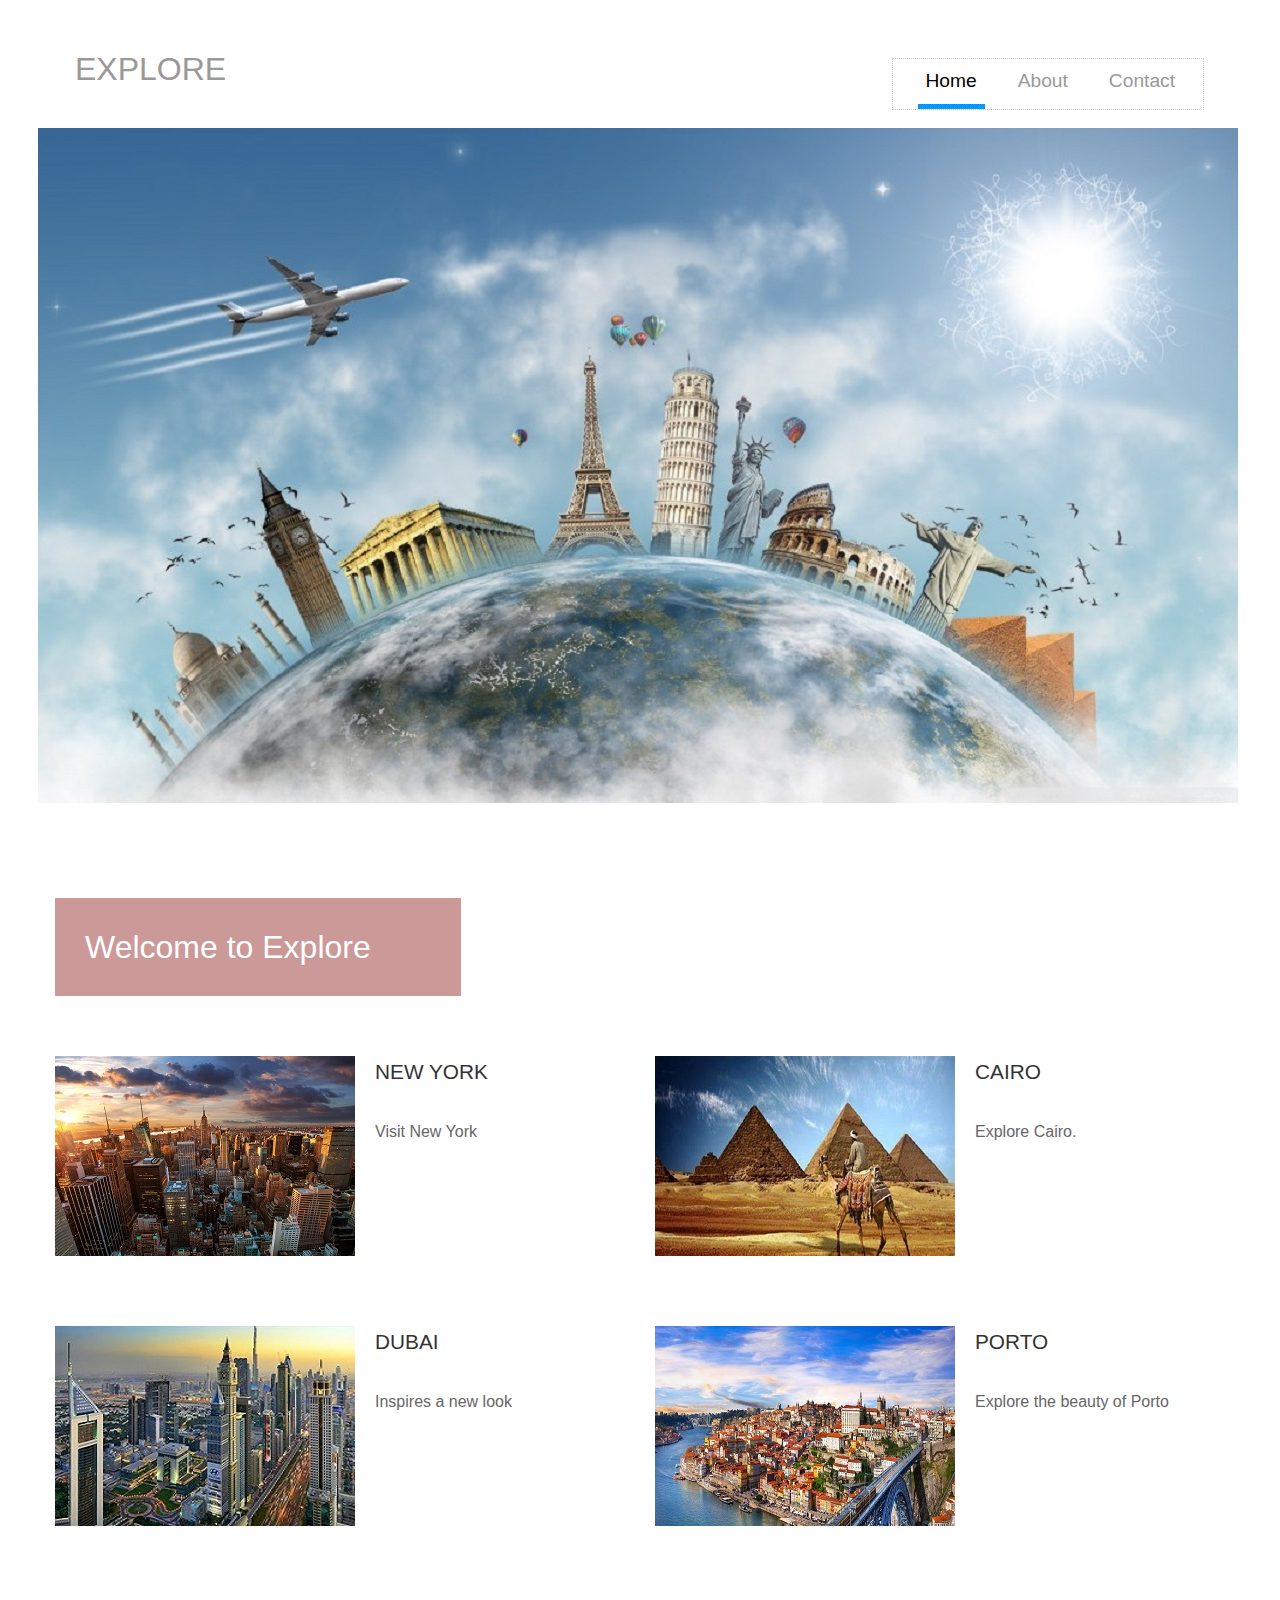
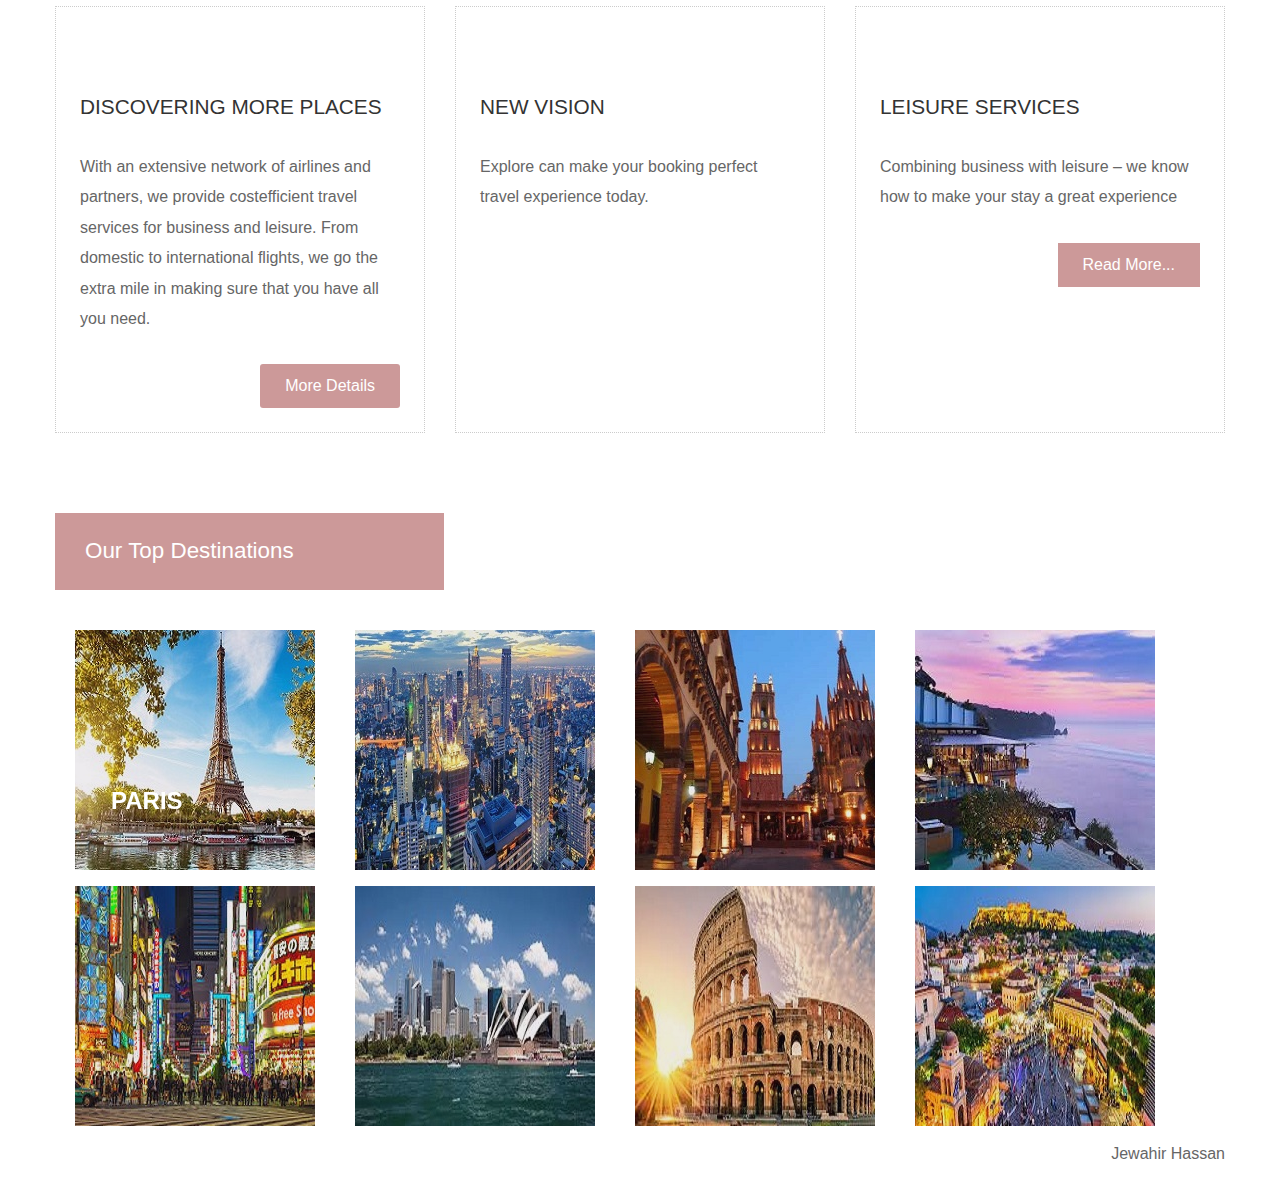
<file: index.html>
<!DOCTYPE html>
<html lang="en">
<head>
    <meta charset="UTF-8">
    <meta name="viewport" content="width=device-width, initial-scale=1.0">
    <meta http-equiv="X-UA-Compatible" content="ie=edge">
    
    <title>My Webpage</title>
    
    <link href="https://fonts.googleapis.com/css?family=Open+Sans:400,800" rel="stylesheet" />  
      
	<link rel="stylesheet"  href="style2.css">
	<link href="css/style.css" rel="stylesheet" />
    <link rel="stylesheet" href="https://stackpath.bootstrapcdn.com/bootstrap/4.4.1/css/bootstrap.min.css">
</head>
<body>
    <!-- Page Header -->
    <div class="container-fluid">
        <div class="tm-site-header">
            <div class="row">
                <div class="col-12 tm-site-header-col">
                    <div class="tm-site-header-left">
                        <i class="far fa-2x fa-eye tm-site-icon"></i>
                        <h1 class="tm-site-name">EXPLORE</h1>
                    </div>
                    <div class="tm-site-header-right tm-menu-container-outer">
                        
                        <!--Navbar-->
                        <nav class="navbar navbar-expand-lg">
                        
                          <!-- Collapse button -->
                          <button class="navbar-toggler toggler-example" type="button" data-toggle="collapse" data-target="#navbarSupportedContent1"
                            aria-controls="navbarSupportedContent1" aria-expanded="false" aria-label="Toggle navigation"><span class="dark-blue-text"><i
                                class="fas fa-bars fa-1x"></i></span></button>
                        
                          <!-- Collapsible content -->
                          <div class="collapse navbar-collapse tm-nav" id="navbarSupportedContent1">
                        
                            <!-- Links -->
                            <ul class="navbar-nav mr-auto">
                              <li class="nav-item active">
                                <a class="nav-link tm-nav-link" href="#">Home <span class="sr-only">(current)</span></a>
                              </li>
                              <li class="nav-item">
                                <a class="nav-link tm-nav-link" href="about.html">About</a>
                              </li>
                              
                              <li class="nav-item">
                                <a class="nav-link tm-nav-link" href="contact.html">Contact</a>
                              </li>
                            </ul>
                            <!-- Links -->
                        
                          </div>
                          <!-- Collapsible content -->
                        
                        </nav>
                        <!--/.Navbar-->
                    </div>
                </div>
            </div>
        </div>
        
        <div class="row">
            <div class="col-12">
                <div class="tm-main-bg"></div>        
            </div>
        </div>
        
        <!-- Main -->
        <main>
            <!-- Welcome section -->
            <section class="tm-welcome">
                <div class="row">
                    <div class="col-12">
                        <h2 class="tm-section-header tm-header-floating">Welcome to Explore</h2>         
                    </div>
                </div>
                
                <div class="row tm-welcome-row">
                    <article class="col-lg-6 tm-media">
                        <img src="img/9.jpg" alt="Welcome image" class="img-fluid tm-media-img" />
                        <div class="tm-media-body">
                            <a href="#" class="tm-article-link"><h3 class="tm-article-title text-uppercase">New York</h3></a>
                            <p>Visit New York</p>
                        </div>
                    </article>
                    <article class="col-lg-6 tm-media">
                        <img src="img/ii7.jpg" alt="Welcome image" class="img-fluid tm-media-img" />
                        <div class="tm-media-body">
                            <a href="#" class="tm-article-link"><h3 class="tm-article-title text-uppercase">Cairo</h3></a>
                            <p>Explore Cairo.</p>
                        </div>
                    </article>
                    <article class="col-lg-6 tm-media">
                        <img src="img/oo.jpg" alt="Welcome image" class="img-fluid tm-media-img" />
                        <div class="tm-media-body">
                            <a href="#" class="tm-article-link"><h3 class="tm-article-title text-uppercase">Dubai</h3></a>
                            <p>Inspires a new look <span class="tm-hover-color"> </span></p>
                        </div>
                    </article>
                    <article class="col-lg-6 tm-media">
                        <img src="img/Po.jpg" alt="Welcome image" class="img-fluid tm-media-img" />
                        <div class="tm-media-body">
                            <a href="#" class="tm-article-link"><h3 class="tm-article-title text-uppercase">Porto</h3></a>
                            <p>Explore the beauty of Porto</p>
                        </div>
                    </article>
                </div>
                
                <div class="row tm-welcome-row-2">
                    <div class="col-lg-4 tm-dotted-box-container">
                        <article class="tm-dotted-box">
                            <i class="fas fa-3x fa-binoculars tm-article-icon"></i>
                            <h3 class="tm-article-title">Discovering more places</h3>
                            <p class="tm-article-text">With an extensive network of airlines and partners, we provide costefficient travel services for business and leisure. From domestic to international flights, we go the extra mile in making sure that you have all you need. </p>
                            <a class="tm-btn tm-btn-rounded tm-article-link" href="#">More Details</a>
                        </article>    
                    </div>
                    <div class="col-lg-4 tm-dotted-box-container">
                        <article class="tm-dotted-box">
                            <i class="fas fa-3x fa-microscope tm-article-icon"></i>
                            <h3 class="tm-article-title">New Vision</h3>
                            <p class="tm-article-text">Explore can make your booking  perfect travel experience today.</p>
                        </article>    
                    </div>
                    <div class="col-lg-4 tm-dotted-box-container">
                        <article class="tm-dotted-box">
                            <i class="fas fa-3x fa-glasses tm-article-icon"></i>
                            <h3 class="tm-article-title">Leisure Services</h3>
                            <p class="tm-article-text">Combining business with leisure – we know how to make your stay a great experience</p>
                            <a class="tm-btn tm-article-link" href="#">Read More...</a>
                        </article>
                    </div>
                </div>
            </section>
            
            <!-- Featured -->
            <section class="tm-featured">
                <div class="row">
                    <div class="col-12">
                        <h2 class="tm-section-header tm-section-header-small">Our Top Destinations</h2>        
                    </div>
                </div>
                
                <!-- Carousel -->
                <div class="grid tm-carousel">
                    <figure class="effect-honey">
                        <img src="img/pp.jpg" alt="Featured Item">
                        <figcaption>
                            <h4><span>Paris</span>  </h4>
                        </figcaption>
                    </figure>
                    <figure class="effect-honey">
                        <img src="img/bang.jpg" alt="Featured Item">
                        <figcaption>
                            <h4><i><span>Bangkok</span>  </i></h4>
                        </figcaption>
                    </figure>
                    <figure class="effect-honey">
                        <img src="img/ii4.jpg" alt="Featured Item">
                        <figcaption>
                            <h4><i><span>Mexico </span> </i></h4>
                        </figcaption>
                    </figure>
                    <figure class="effect-honey">
                        <img src="img/bali.jpg" alt="Featured Item">
                        <figcaption>
                            <h4><i><span>Bali</span> </i></h4>
                        </figcaption>
                    </figure>
                    <figure class="effect-honey">
                        <img src="img/toky.jpg" alt="Featured Item">
                        <figcaption>
                            <h4><i><span>Tokyo</span>  </i></h4>
                        </figcaption>
                    </figure>
                    <figure class="effect-honey">
                        <img src="img/sydn.jpg" alt="Featured Item">
                        <figcaption>
                            <h4><i><span>Sydney</span>  </i></h4>
                        </figcaption>
                    </figure>
                    <figure class="effect-honey">
                        <img src="img/rom.jpg" alt="Featured Item">
                        <figcaption>
                            <h4><i><span>Roma</span>  </i></h4>
                        </figcaption>
                    </figure>
                    <figure class="effect-honey">
                        <img src="img/ath.jpg" alt="Featured Item">
                        <figcaption>
                            <h4><i><span>Athens</span> </i></h4>
                        </figcaption>
                    </figure>
                </div>
            </section>
            
            <footer>
                Jewahir Hassan 
            </footer>
            
        </main>
    </div>
    
</body>
</html>
</file>
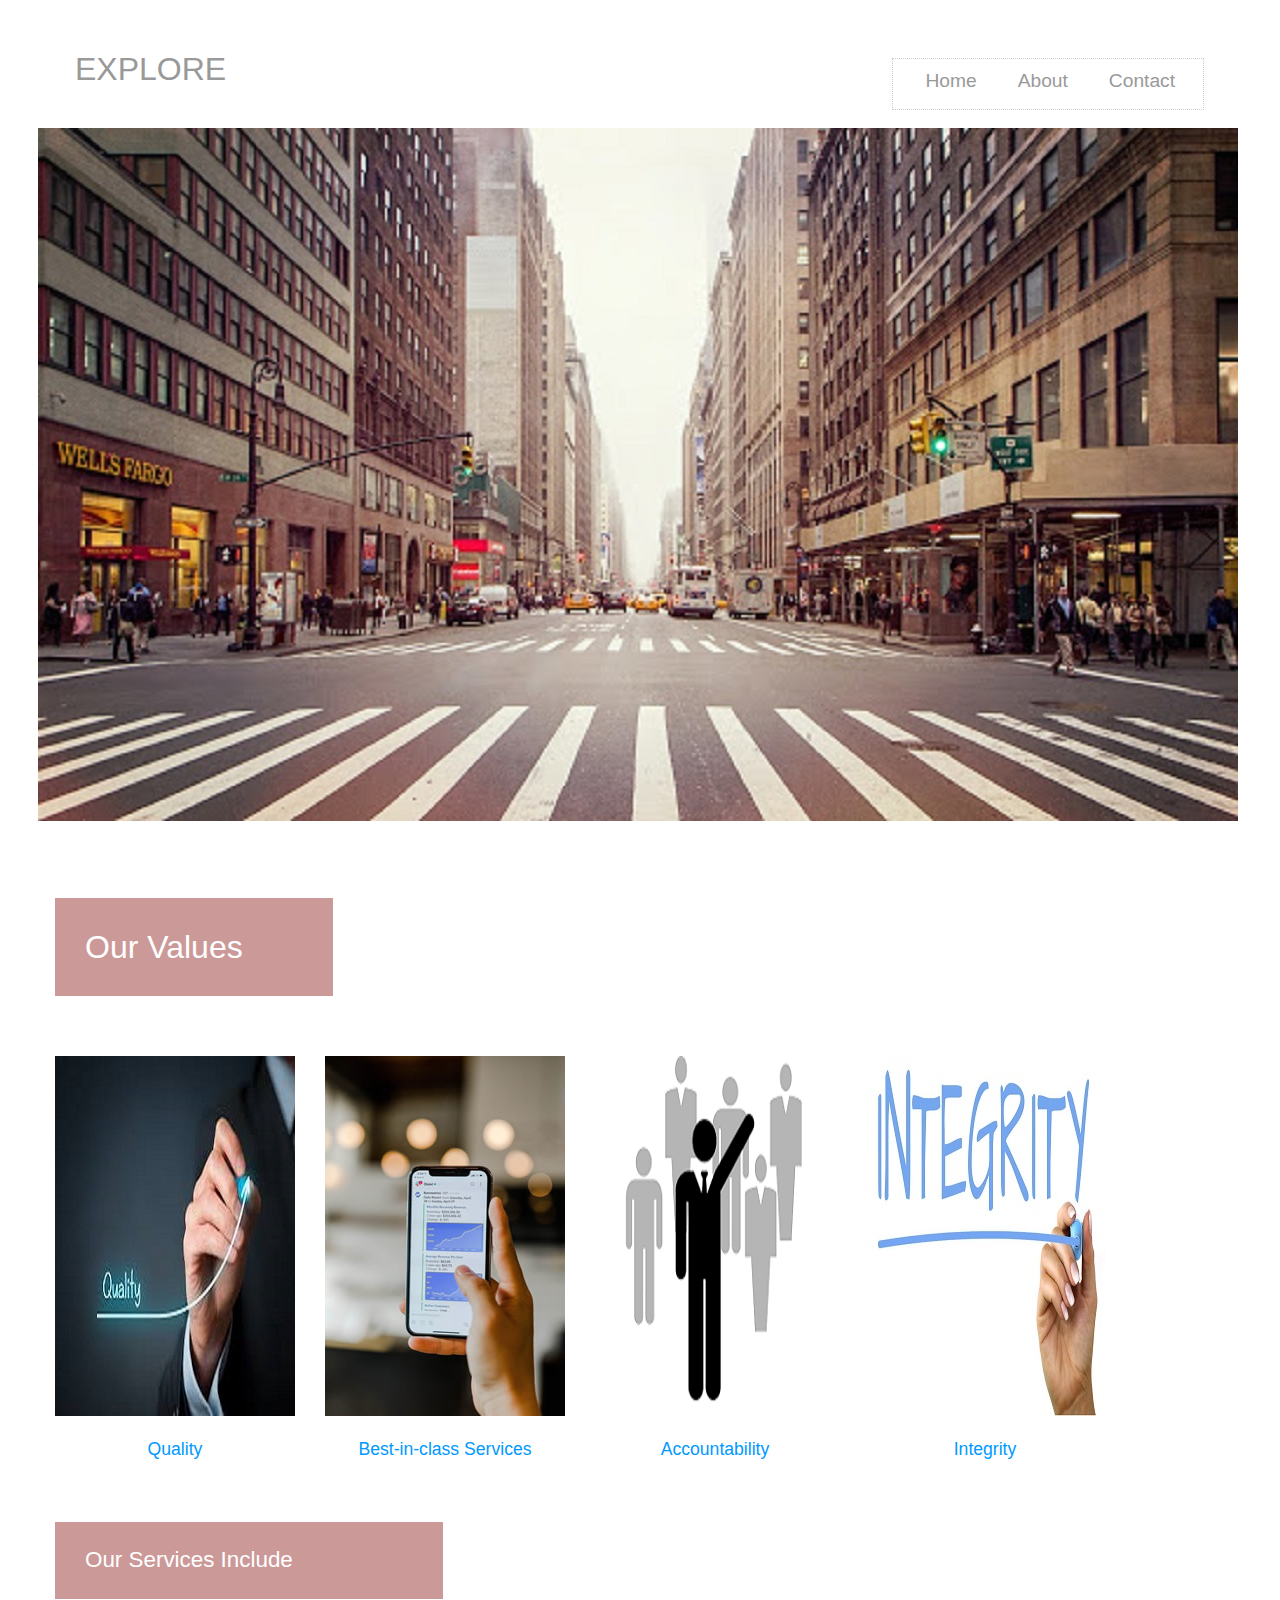
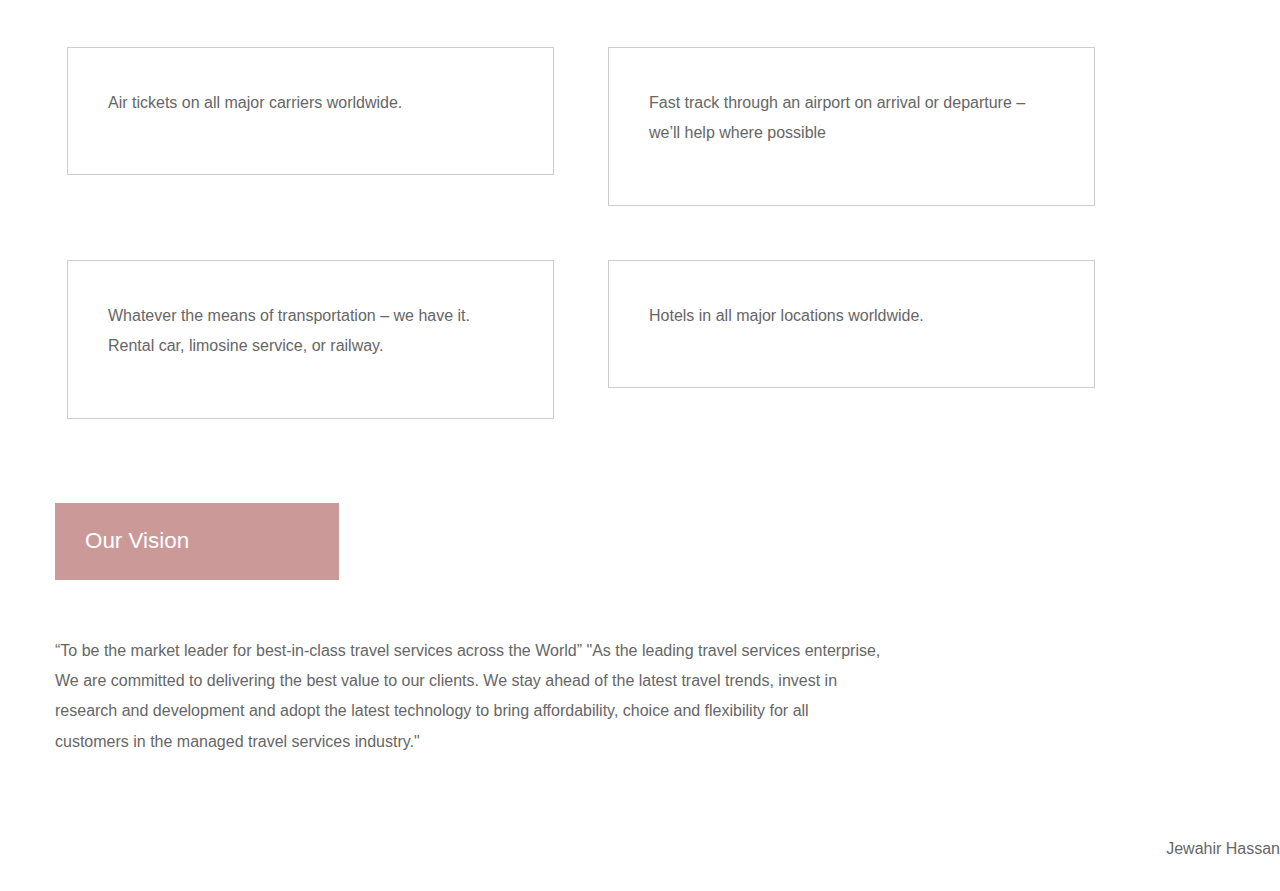
<file: about.html>
<!DOCTYPE html>
<html lang="en">
<head>
    <meta charset="UTF-8">
    <meta name="viewport" content="width=device-width, initial-scale=1.0">
    <meta http-equiv="X-UA-Compatible" content="ie=edge">
    
    <title>My Webpage</title>
    
    <link href="https://fonts.googleapis.com/css?family=Open+Sans:400,800" rel="stylesheet" /> 
 
	<link href="css/style.css" rel="stylesheet" />
    <link rel="stylesheet" href="https://stackpath.bootstrapcdn.com/bootstrap/4.4.1/css/bootstrap.min.css">
</head>
<body>
    <!-- Page Header -->
    <div class="container-fluid">
        <div class="tm-site-header">
            <div class="row">
                <div class="col-12 tm-site-header-col">
                    <div class="tm-site-header-left">
                        <i class="far fa-2x fa-eye tm-site-icon"></i>
                        <h1 class="tm-site-name">EXPLORE</h1>
                    </div>
                    <div class="tm-site-header-right tm-menu-container-outer">
                        
                        <!--Navbar-->
                        <nav class="navbar navbar-expand-lg">
                        
                          <!-- Collapse button -->
                          <button class="navbar-toggler toggler-example" type="button" data-toggle="collapse" data-target="#navbarSupportedContent1"
                            aria-controls="navbarSupportedContent1" aria-expanded="false" aria-label="Toggle navigation"><span class="dark-blue-text"><i
                                class="fas fa-bars fa-1x"></i></span></button>
                        
                          <!-- Collapsible content -->
                          <div class="collapse navbar-collapse tm-nav" id="navbarSupportedContent1">
                        
                            <!-- Links -->
                            <ul class="navbar-nav mr-auto">
                              <li class="nav-item">
                                <a class="nav-link tm-nav-link" href="index.html">Home <span class="sr-only">(current)</span></a>
                              </li>
                              <li class="nav-item">
                                <a class="nav-link tm-nav-link" href="about.html">About</a>
                              </li>
                              
                              <li class="nav-item">
                                <a class="nav-link tm-nav-link" href="contact.html">Contact</a>
                              </li>
                            </ul>
                            
                        
                          </div>
                          
                        
                        </nav>
                        
                    </div>
                </div>
            </div>
        </div>
        
        <div class="row">
            <div class="col-12">
                <div class="tm-main-bg tm-about-bg"></div>        
            </div>
        </div>
        
        <!-- Main -->
        <main>
            <!-- Welcome section -->
            <section class="tm-welcome">
                <div class="row">
                    <div class="col-12">
                        <h2 class="tm-section-header tm-header-floating">Our Values</h2>         
                    </div>
                </div>
                
                <div class="row tm-welcome-row tm-services">
                    <div class="col-md-3 col-sm-6">
                        <figure class="tm-services-img">
                            <img src="img/jj.jpg" alt="Image" class="img-fluid">        
                            <figcaption class="tm-service-description">Quality</figcaption>
                        </figure>
                    </div>
                    <div class="col-md-3 col-sm-6">
                        <figure class="tm-services-img">
                            <img src="img/services-2.jpg" alt="Image" class="img-fluid">        
                            <figcaption class="tm-service-description">Best-in-class Services</figcaption>
                        </figure>
                    </div>
                    <div class="col-md-3 col-sm-6">
                        <figure class="tm-services-img">
                            <img src="img/444.png" alt="Image" class="img-fluid">    
                            <figcaption class="tm-service-description">Accountability</figcaption>
                        </figure>
                    </div>
                    <div class="col-md-3 col-sm-6">
                        <figure class="tm-services-img">
                            <img src="img/888.jpg" alt="Image" class="img-fluid">    
                            <figcaption class="tm-service-description">Integrity</figcaption>
                        </figure>
                    </div>
                </div>
                
                <div class="row">
                    <div class="col-12">
                        <h2 class="tm-section-header tm-section-header-small mb-5">Our Services Include</h2>        
                    </div>
                </div>
                <div class="row tm-approach-row">
                    <div class="col-md-6">
                        <div class="tm-approach-box">
                            <div class="tm-media tm-media-2 tm-media-v-center tm-solid-border">
                                
                                <div>
                                    <p> Air tickets on all major carriers worldwide.</p>
                                </div>
                            </div>        
                        </div>
                    </div>
                    <div class="col-md-6">
                        <div class="tm-approach-box">
                            <div class="tm-media tm-media-2 tm-media-v-center tm-solid-border">
                                
                                <div>
                                    <p>Fast track through an airport on arrival or departure – we’ll help where possible</p>
                                </div>
                            </div>        
                        </div>
                    </div>
                    <div class="col-md-6">
                        <div class="tm-approach-box">
                            <div class="tm-media tm-media-2 tm-media-v-center tm-solid-border">
                                
                                <div>
                                    <p>Whatever the means of transportation – we have it. Rental car, limosine service, or railway.</p>
                                </div>
                            </div>         
                        </div>
                    </div>
                    <div class="col-md-6">
                        <div class="tm-approach-box">
                            <div class="tm-media tm-media-2 tm-media-v-center tm-solid-border">
                                
                                <div>
                                    <p>Hotels in all major locations worldwide.</p>
                                </div>
                            </div>    
                        </div>
                    </div>
                </div>
            </section>
            
            <!-- Featured -->
            <section class="tm-featured">
                <div class="row">
                    <div class="col-12">
                        <h2 class="tm-section-header tm-section-header-small mb-3">Our Vision</h2>        
                    </div>
                </div>
                
                
                    
                    <p class="tm-partner-text">“To be the market leader for best-in-class travel services across the World”

"As the leading travel services enterprise, We are committed to delivering the best value to our clients. We stay ahead of the latest travel trends, invest in research and development and adopt the latest technology to bring affordability, choice and flexibility for all customers in the managed travel services industry."</p>
                    
                </div>
            </section>
            
            <footer>
                Jewahir Hassan
            </footer>
            
        
    </div>
    
</body>
</html>
</file>
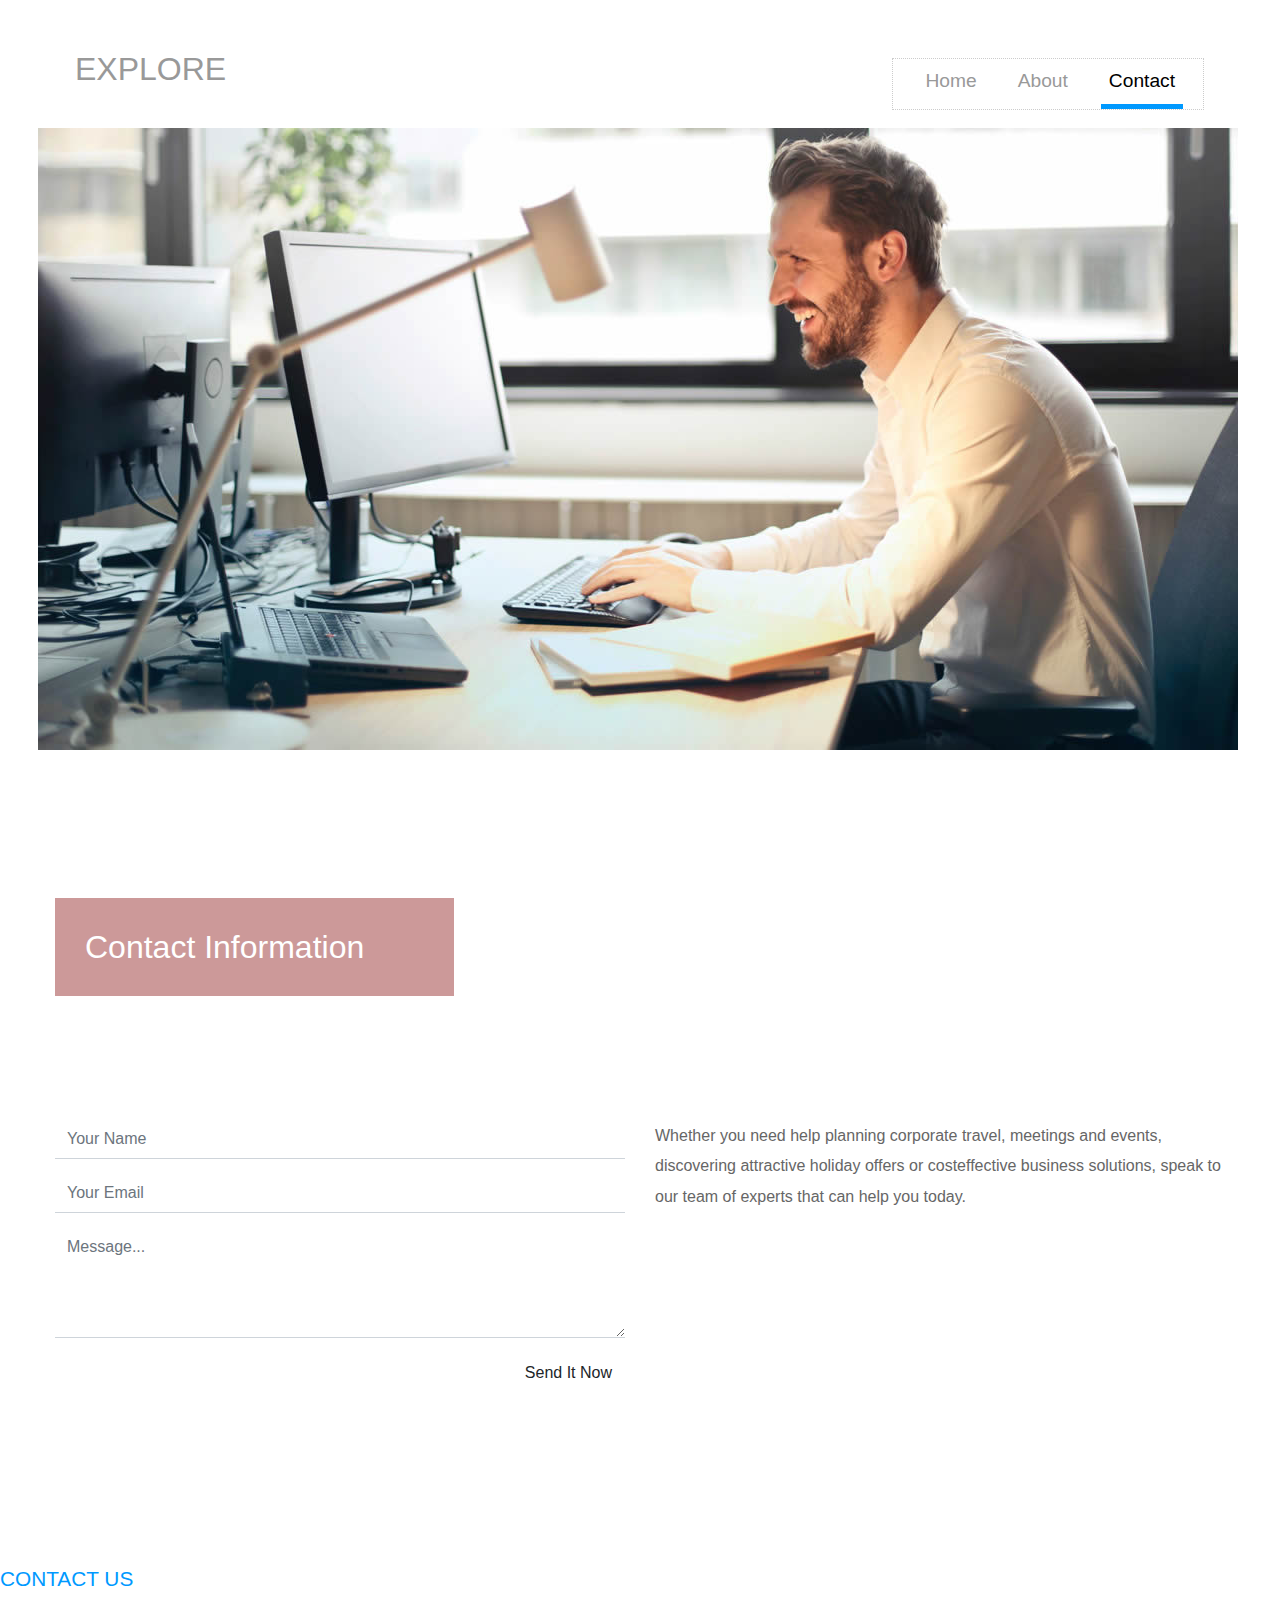
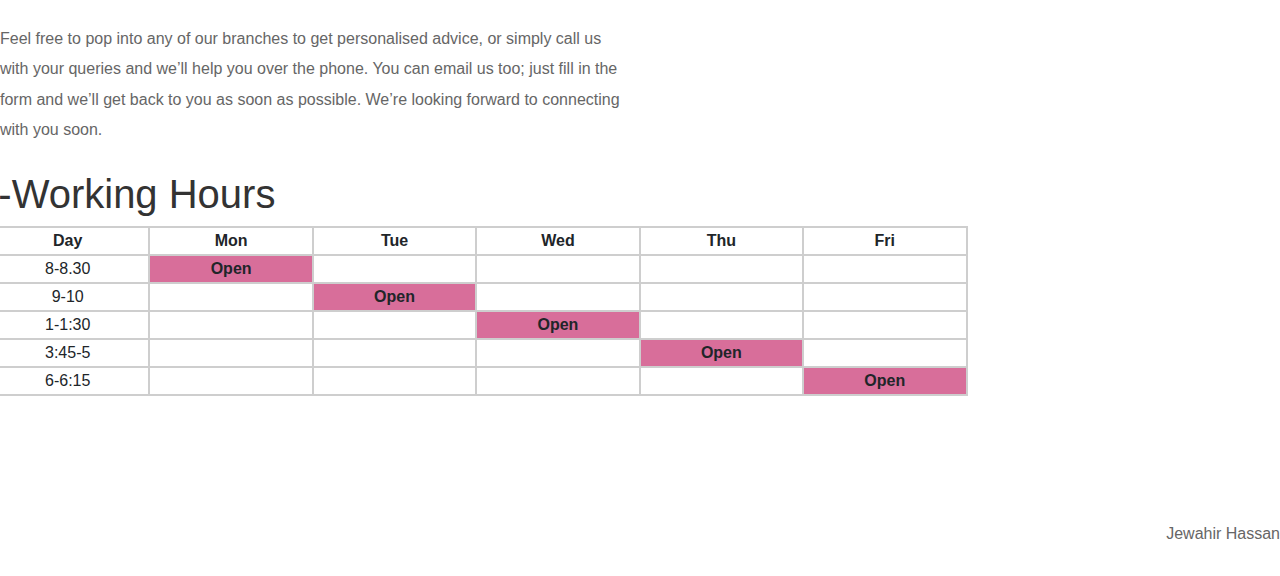
<file: contact.html>
<!DOCTYPE html>
<html lang="en">
<head>
    <meta charset="UTF-8">
    <meta name="viewport" content="width=device-width, initial-scale=1.0">
    <meta http-equiv="X-UA-Compatible" content="ie=edge">
    
    <title>My Webpage</title>
    
    <link href="https://fonts.googleapis.com/css?family=Open+Sans:400,800" rel="stylesheet" /> 
    <link rel="stylesheet" type="text/css" href="style2.css">
	  <link href="css/style.css" rel="stylesheet" />
    <link rel="stylesheet" href="https://stackpath.bootstrapcdn.com/bootstrap/4.4.1/css/bootstrap.min.css">

</head>
<body>
    <!-- Page Header -->
    <div class="container-fluid">
        <div class="tm-site-header">
            <div class="row">
                <div class="col-12 tm-site-header-col">
                    <div class="tm-site-header-left">
                        <i class="far fa-2x fa-eye tm-site-icon"></i>
                        <h1 class="tm-site-name">Explore</h1>
                    </div>
                    <div class="tm-site-header-right tm-menu-container-outer">
                        
                        <!--Navbar-->
                        <nav class="navbar navbar-expand-lg">
                        
                          <!-- Collapse button -->
                          <button class="navbar-toggler toggler-example" type="button" data-toggle="collapse" data-target="#navbarSupportedContent1"
                            aria-controls="navbarSupportedContent1" aria-expanded="false" aria-label="Toggle navigation"><span class="dark-blue-text"><i
                                class="fas fa-bars fa-1x"></i></span></button>
                        
                          <!-- Collapsible content -->
                          <div class="collapse navbar-collapse tm-nav" id="navbarSupportedContent1">
                        
                            <!-- Links -->
                            <ul class="navbar-nav mr-auto">
                              <li class="nav-item">
                                <a class="nav-link tm-nav-link" href="index.html">Home <span class="sr-only">(current)</span></a>
                              </li>
                              <li class="nav-item">
                                <a class="nav-link tm-nav-link" href="about.html">About</a>
                              </li>
                              
                              <li class="nav-item active">
                                <a class="nav-link tm-nav-link" href="#">Contact</a>
                              </li>
                            </ul>
                            <!-- Links -->
                        
                          </div>
                          <!-- Collapsible content -->
                        
                        </nav>
                        <!--/.Navbar-->
                    </div>
                </div>
            </div>
        </div>
        
        <div class="row">
            <div class="col-12">
                <div class="tm-main-bg tm-contact-bg"></div>        
            </div>
        </div>
        
        <!-- Main -->
        <main>
            <!-- Welcome section -->
            <section class="tm-welcome">
                <div class="row">
                    <div class="col-12">
                        <h2 class="tm-section-header tm-header-floating">Contact Information</h2>         
                    </div>
                </div>
                
                <div class="row tm-welcome-row">
                    <div class="col-lg-6 mb-5 tm-contact-box">
                      <div class="tm-contact-form-wrap">
                        <form id="contact-form" action="" method="post" class="tm-contact-form">
                            <div class="form-group">
                              <input type="text" id="contact_name" name="contact_name" class="form-control rounded-0 border-top-0 border-right-0 border-left-0" placeholder="Your Name" required="" />
                            </div>
                            <div class="form-group">
                              <input type="email" id="contact_email" name="contact_email" class="form-control rounded-0 border-top-0 border-right-0 border-left-0" placeholder="Your Email" required="" />
                            </div>
                    
                            <div class="form-group">
                              <textarea rows="4" id="contact_message" name="contact_message" class="form-control rounded-0 border-top-0 border-right-0 border-left-0" placeholder="Message..." required=""></textarea>
                            </div>
                    
                            <div class="form-group mb-0">
                              <button type="submit" class="btn rounded-0 d-block ml-auto tm-btn-primary">
                                Send It Now
                              </button>
                            </div>
                          </form>
                      </div>                    
                    </div>
                    <div class="col-lg-6 mb-5 tm-contact-box">
                      <div class="tm-double-border-1 tm-border-gray">
                        <div class="tm-double-border-2 tm-border-gray tm-box-pad">
                            <p class="mb-4">
                               Whether you need help planning corporate travel, meetings and events, discovering attractive holiday offers or costeffective business solutions, speak to our team of experts that can help you today.
                            </p>
                            
                        </div>                    
                      </div>                  
                    </div>
                </div>
                
               
                      </div>
                  </div>
                </div>
                <div class="row pt-5 pb-5 mb-5">
                    <div class="col-md-6 tm-contact-l">
                        <h3 class="tm-article-title tm-color-primary">Contact Us</h3>
                        <p class="mb-4">Feel free to pop into any of our branches to get personalised advice, or simply call us with your queries and we’ll help you over the phone. You can email us too; just fill in the form and we’ll get back to you as soon as possible. We’re looking forward to connecting with you soon.</p>
                        
                    </div>
                    
            </section>

            <section>
              <!-- Table-->
              <div class="section1">
                <h1><span>--Working Hours</span> </h1>

                <table>
                  <tr>
                    <th>Day</th>
                    <th>Mon</th>
                    <th>Tue</th>
                    <th>Wed</th>
                    <th>Thu</th>
                    <th>Fri</th>
                  </tr>
                  <tr>
                     <td>8-8.30</td>
                     <td class="selected">Open</td>
                      <td></td>
                      <td></td>
                      <td></td>
                      <td></td>             
                     
                  </tr>
                  <tr>
                    <td>9-10</td>
                    <td></td>
                    <td class="selected"> Open</td>
                                 <td></td>
                                 <td></td>
                                 <td></td>
                  </tr>
                  <tr>
                         <td>1-1:30</td>
                         <td></td>
                         <td></td>
                         <td class="selected">Open</td>
                                   <td></td>
                                   <td></td>
                  </tr>
                  <tr>
                    <td>3:45-5</td>
                    <td></td>
                    <td></td>
                    <td></td>
                    <td class="selected">Open</td>
                  </tr>
                  <tr>
                    <td>6-6:15</td>
                    <td></td>
                    <td></td>
                    <td></td>
                    <td></td>
                    <td class="selected">Open</td>
                  </tr>
                </table>
              </div>
               <!-- Table end-->
            </section>
           

            
            
        </main>
    </div>
    <footer>

      Jewahir Hassan
    </footer>
</body>
</html>
</file>
<file: style2.css>
table {
  width: 75%;
  font-size: 12pt; }

table, th, td {
  border: 2px solid #cecece;
  border-collapse: collapse;
  text-align: center;
  table-layout: fixed; }

.selected {
  background-color: #d86e9a;
  font-weight: bold; }

/*# sourceMappingURL=style2.css.map */
</file>
<file: css/style.css>
ul, h1, h2, h3, h4, p, figure {
    padding: 0;
    margin: 0;
}

body {
  font-family: 'Open Sans', Arial, sans-serif;
  font-size: 16px;
  background-color: #ddd;
  overflow-x: hidden;
}

a { 
    transition: all 0.3s ease; 
    text-decoration: none;
}

a:hover { text-decoration: none; }
button:focus { outline: none; }

h1, h2, h3 {
    color: #333;
    font-weight: 400;
}

p {
    color: #666;
    line-height: 1.9;
}

.tm-color-primary { color: #09F; }

.navbar-toggler {
    padding: 10px 15px;
    border-color: #d4d4d4;
}

.container-fluid {
    max-width: 1200px;
    background-color: white;
    padding-left: 40px;
    padding-right: 40px;
}

@media (max-width: 992px) {
    .container-fluid {
        padding-left: 15px;
        padding-right: 15px;
    }
}

.tm-site-header { padding-top: 50px; }

@media (max-width: 992px) {
    .tm-site-header {
        padding-top: 30px;
        padding-bottom: 30px;
    }
}

.tm-site-header-col {
    display: flex;
    justify-content: space-between;
}

.tm-site-icon { padding: 10px; color: #999; }

.tm-site-name {
    display: inline-block;
    text-transform: uppercase;
    font-size: 2rem;
    color: #999;
}

.tm-main-bg {
    background-image: url(../img/777.jpg);
    background-repeat: no-repeat;
    background-position: 45% top;
    height: 800px;
    min-height: 500px;
    margin-left: -40px;
    margin-right: -40px;
}


.tm-about-bg { background-image: url(../img/666.jpg); }
.tm-contact-bg { background-image: url(../img/new-vision-04.jpg); }

@media (max-width: 992px) {
    .tm-contact-bg { background-position: 80% top; }
}

nav > ul > li { list-style: none; }

.tm-nav {
    border: 1px dotted #ccc;
    margin: 0 5px 10px;
}

.tm-nav > ul {
    display: flex;
    flex-direction: row;
    padding-right: 20px;
}

@media (max-width: 992px) {
    .tm-nav > ul {
        flex-direction: column;
        padding-right: 0;
    }
}

.tm-nav-link {
    font-size: 1.2rem;
    text-decoration: none;
    color: #999;
    display: inline-block;
    padding: 25px 30px;
    margin-left: 25px;
    border-bottom: 5px solid transparent;
}

@media (min-width: 1080px) {
    .navbar-expand-lg .navbar-nav .nav-link {
        padding-right: 30px;
        padding-left: 30px;
    }    
}

.nav-item .tm-nav-link:hover,
.nav-item.active .tm-nav-link {
    color: #000;
    border-bottom: 5px solid #09F;
    border-left: none;
}

@media (max-width: 992px) {
    .navbar-nav .tm-nav-link {
        margin-left: 0;
        margin-bottom: 10px;
        width: 100%;
        display: block;
        padding: 10px 20px;
    }
    
    .nav-item .tm-nav-link {
        border-left: 5px solid transparent;
        border-bottom: none;
    }
    
    .nav-item .tm-nav-link:hover, 
    .nav-item.active .tm-nav-link {
        border-left: 5px solid #09F;
        border-bottom: none;
    }
}

.tm-mobile-menu { display: none; }

.tm-mobile-menu.active.focus, 
.tm-mobile-menu.active:focus,
.tm-mobile-menu.focus, 
.tm-mobile-menu:active.focus, 
.tm-mobile-menu:active:focus, 
.tm-mobile-menu:focus {
  outline: none;
  box-shadow: none;
  background-color: white;
}

.tm-menu-container-outer {
    display: flex;
    justify-content: flex-end;
}

.tm-menu-container {
    display: inline-block;
    margin-right: -20px;
}

@media (max-width: 992px) {
    .tm-menu-container {
        position: absolute;
        right: 30px;
        top: 0;
    }
    
    .tm-mobile-menu {
        display: block;
        padding: 10px 15px;
        border-radius: 3px;
        background-color: transparent;
    }
    
    .tm-nav {
        height: 0;
        transition: all 0.3s ease;
        position: absolute;
        right: 0;
        top: 44px;
        z-index: 1000;
        background-color: white;
        margin: 0;
        min-width: 180px;
    }
    
    .tm-nav.show { height: auto; }
    
    #navbarSupportedContent1 {
        position: absolute;
        top: 50px;
        right: 0px;
        z-index: 1000;
        background-color: white;
    }
}

.tm-section-header {
    display: inline-block;
    background-color: #c99;
    color: white;
    padding: 30px 90px 30px 30px;
    margin: 0;
}

@media (max-width: 500px) {
    .tm-section-header { padding: 20px; }
}

.tm-section-header-small {
    font-size: 1.4rem;
    padding: 25px 150px 25px 30px;
}

.tm-header-floating {
    position: absolute;
    z-index: 100;
    top: -30px;
}

.tm-welcome-row {
    margin-top: 128px;
    margin-bottom: 10px;
}

.tm-welcome-row-2 { margin-bottom: 45px; }

.tm-article-link:hover .tm-article-title { color: #09F; }
.tm-hover-color { color: #09F; }

.tm-article-title {
    margin-bottom: 30px;
    transition: all 0.3s ease;
}

.tm-media {
    display: flex;
    align-items: flex-start;
    margin-bottom: 70px;
}

.tm-media-v-center { align-items: center; }

.tm-media-img {
    margin-right: 20px;
    width: 55%;
    max-width: 300px;
}

.tm-media-body {
    margin-right: 10px;
    width: 45%;
}

@media (max-width: 992px) {
    .tm-media-body { width: auto; }
}

@media (max-width: 480px) {
    .tm-media { flex-direction: column; }
    .tm-media-img { width: auto; }
    
    .tm-media-body {
        max-width: 300px;
        margin-right: 0;
        margin-top: 20px;
    }
}

.tm-dotted-box-container { margin-bottom: 35px; }

.tm-dotted-box {
    display: flex;
    flex-direction: column;
    border: 1px dotted #ccc;
    padding: 24px;
    height: 100%;
}

.tm-article-icon {
    color: #C99;
    margin-top: 20px;
    margin-bottom: 40px;
}

.tm-article-title {
    font-size: 1.3rem;
    text-transform: uppercase;
    line-height: 1.5;
}

.tm-article-title,
.tm-article-text {
    margin-bottom: 30px;
}

.tm-article-link { align-self: flex-end; }

.tm-btn {
    background-color: #C99;
    color: white;
    padding: 10px 25px;
}

.tm-btn:hover,
.tm-btn:focus {
    background-color: #924141;
    text-decoration: none;
    color: white;
}

.tm-btn-rounded { border-radius: 3px; }

.tm-carousel {
    padding-top: 40px;
    padding-bottom: 35px;
    margin-left: auto;
    margin-right: auto;
}

@media (max-width: 992px) {
    .tm-carousel { max-width: 800px; }
}

@media (max-width: 420px) {
    .tm-carousel { max-width: 240px; }
}

.tm-featured { margin-bottom: 50px; }
.slick-dots li { width: 30px; }
.slick-dots li button { width: 30px; }

.slick-dots li button:before {
    font-family: "Font Awesome 5 Free";
    font-size: 30px;
    font-weight: 900;
    content: "\f068";
    color: #ddd;
    opacity: 1;
    width: 30px;
    transition: all 0.3s ease;
}

.slick-dots li button:hover:before, 
.slick-dots li button:focus:before,
.slick-dots li.slick-active button:before {
    color: #C99;
}

footer {
    color: #666;
    padding-top: 30px;
    padding-bottom: 30px;
    text-align: right;
}

footer a { color: #666; }

footer a:hover {
    color: #09F;
    text-decoration: none;
}

/* Hover Effect */
/* Common style */
.grid figure {
  position: relative;
  float: left;
  overflow: hidden;
  margin-left: 20px;
  margin-right: 20px;
  background: #3085a3;
  text-align: center;
  cursor: pointer;
}

@media (max-width: 768px) {
    .grid figure {
        margin-left: 10px;
        margin-right: 10px;
    }
}

.grid figure img {
  position: relative;
  display: block;
  min-height: 100%;
  max-width: 100%;
  opacity: 0.8;
}

.grid figure figcaption {
  padding: 2em;
  color: #fff;
  text-transform: uppercase;
  font-size: 1.25em;
  -webkit-backface-visibility: hidden;
  backface-visibility: hidden;
}

.grid figure figcaption::before,
.grid figure figcaption::after {
  pointer-events: none;
}

.grid figure figcaption,
.grid figure figcaption > a {
  position: absolute;
  top: 0;
  left: 0;
  width: 100%;
  height: 100%;
}


.grid figure figcaption > a {
  z-index: 1000;
  text-indent: 200%;
  white-space: nowrap;
  font-size: 0;
  opacity: 0;
}

.grid figure h4 {
  word-spacing: -0.15em;
  font-weight: 300;
}

.grid figure h4 span { font-weight: 800; }

.grid figure h4,
.grid figure p {
  margin: 10px 0 0;
}

.grid figure p {
  letter-spacing: 1px;
  font-size: 68.5%;
}

/*---------------*/
/***** Honey *****/
/*---------------*/

figure.effect-honey {
  background: #4a3753;
  max-width: 240px;
}

figure.effect-honey img {
  opacity: 0.9;
  -webkit-transition: opacity 0.35s;
  transition: opacity 0.35s;
}

figure.effect-honey:hover img { opacity: 0.5; }

figure.effect-honey figcaption::before {
  position: absolute;
  bottom: 0;
  left: 0;
  width: 100%;
  height: 10px;
  background: #3496d8;
  content: "";
  -webkit-transform: translate3d(0, 10px, 0);
  transform: translate3d(0, 10px, 0);
}

figure.effect-honey h4 {
  position: absolute;
  bottom: 0;
  left: 0;
  padding: 1em 1.5em;
  width: 100%;
  text-align: left;
  -webkit-transform: translate3d(0, -30px, 0);
  transform: translate3d(0, -30px, 0);
}

figure.effect-honey h4 i {
  font-style: normal;
  opacity: 0;
  -webkit-transition: opacity 0.35s, -webkit-transform 0.35s;
  transition: opacity 0.35s, transform 0.35s;
  -webkit-transform: translate3d(0, -30px, 0);
  transform: translate3d(0, -30px, 0);
}

figure.effect-honey figcaption::before,
figure.effect-honey h4 {
  -webkit-transition: -webkit-transform 0.35s;
  transition: transform 0.35s;
}

figure.effect-honey:hover figcaption::before,
figure.effect-honey:hover h4,
figure.effect-honey:hover h4 i {
  opacity: 1;
  -webkit-transform: translate3d(0, 0, 0);
  transform: translate3d(0, 0, 0);
}

/* Our Company */
.tm-about { max-width: 975px; }

.tm-about-icon {
    color: #09F;
    min-width: 235px;
    display: flex;
    justify-content: center;
}

@media (max-width: 600px) {
    .tm-about-icon {
        padding-bottom: 50px;
        margin-left: auto;
        margin-right: auto;
        min-width: 160px;
    }
}

.tm-about-1 {
    padding: 30px;
    max-width: 540px;
}





.tm-services {
    max-width: 1080px;
    margin-left: auto;
    margin-right: auto;
    margin-bottom: 20px;
}

@media (max-width: 768px) {
    .tm-services { max-width: 510px; }
}

.tm-services-img {
    max-width: 240px;
    margin: 0 auto 40px;
}

.tm-service-description {
    font-size: 1.1rem;
    color: #09F;
    text-align: center;
    margin-top: 20px;
}

.tm-solid-border {
    border: 1px solid #CCCDCE;
    padding: 40px;
}

.tm-service-icon {
    text-align: center;
    min-width: 125px;
    margin-right: 15px;
    color: #09F;
}

.tm-approach-row {
    max-width: 1082px;
    margin-left: auto;
    margin-right: auto;
    margin-bottom: 30px;
}

.tm-approach-box {
    margin-left: 12px;
    margin-right: 12px;
}

@media (max-width: 992px) {
    .tm-approach-box {
        margin-left: auto;
        margin-right: auto;
    }
}

.tm-media-2 { margin-bottom: 54px; }

@media (max-width: 992px) {
    .tm-media-2 { margin-bottom: 30px; }
}

@media (max-width: 880px) and (min-width: 768px) {
    .tm-media-2 { flex-direction: column; }
    .tm-service-icon { margin-bottom: 30px; }
}

@media (max-width: 480px) {
    .tm-service-icon {
        margin-right: 0;
        margin-bottom: 30px;
    }
}

.tm-partners {
    max-width: 1020px;
    margin-top: 30px;
}

.tm-partners img {
    margin-left: 10px;
    margin-right: 10px;
}

.tm-partner-text {
    margin-top: 40px;
    max-width: 830px;
}

.form-group { margin-bottom: 40px; }

.tm-btn-primary {
    color: white;
    background-color: #C99;
    font-size: 1.2rem;
    padding: 12px 30px;
}

.tm-btn-primary:hover,
.tm-btn-primary:focus {
    color: white;
    background-color: #a64b4b;
}

.tm-link { color: #666; }
.tm-contact-box { padding: 65px; }

.mapouter{
    position:relative;
    text-align:right;
    height:440px;
    padding-left: 60px;
    padding-right: 60px;
    width:100%;
}

.gmap_canvas {
    overflow:hidden;
    background:none!important;
    height:440px;
    width:100%;
}

.tm-ul-hyphen li {
    list-style-type: none;
    line-height: 1.9;
    color: #666;
}

.tm-ul-hyphen li:before {
    content: '-';
    margin-right: 5px;
}

.tm-contact-l,
.tm-contact-r {
    padding-left: 75px;
    padding-right: 75px;
}

@media (max-width: 992px) {
    .mapouter,
    .tm-contact-l,
    .tm-contact-r,
    .tm-contact-box {
        padding-left: 30px;
        padding-right: 30px;
    }
}

@media (max-width: 768px) {
    .tm-contact-r { margin-top: 50px; }
    
    .mapouter,
    .tm-contact-l,
    .tm-contact-r,
    .tm-contact-box {
        padding-left: 20px;
        padding-right: 20px;
    }
}
</file>
